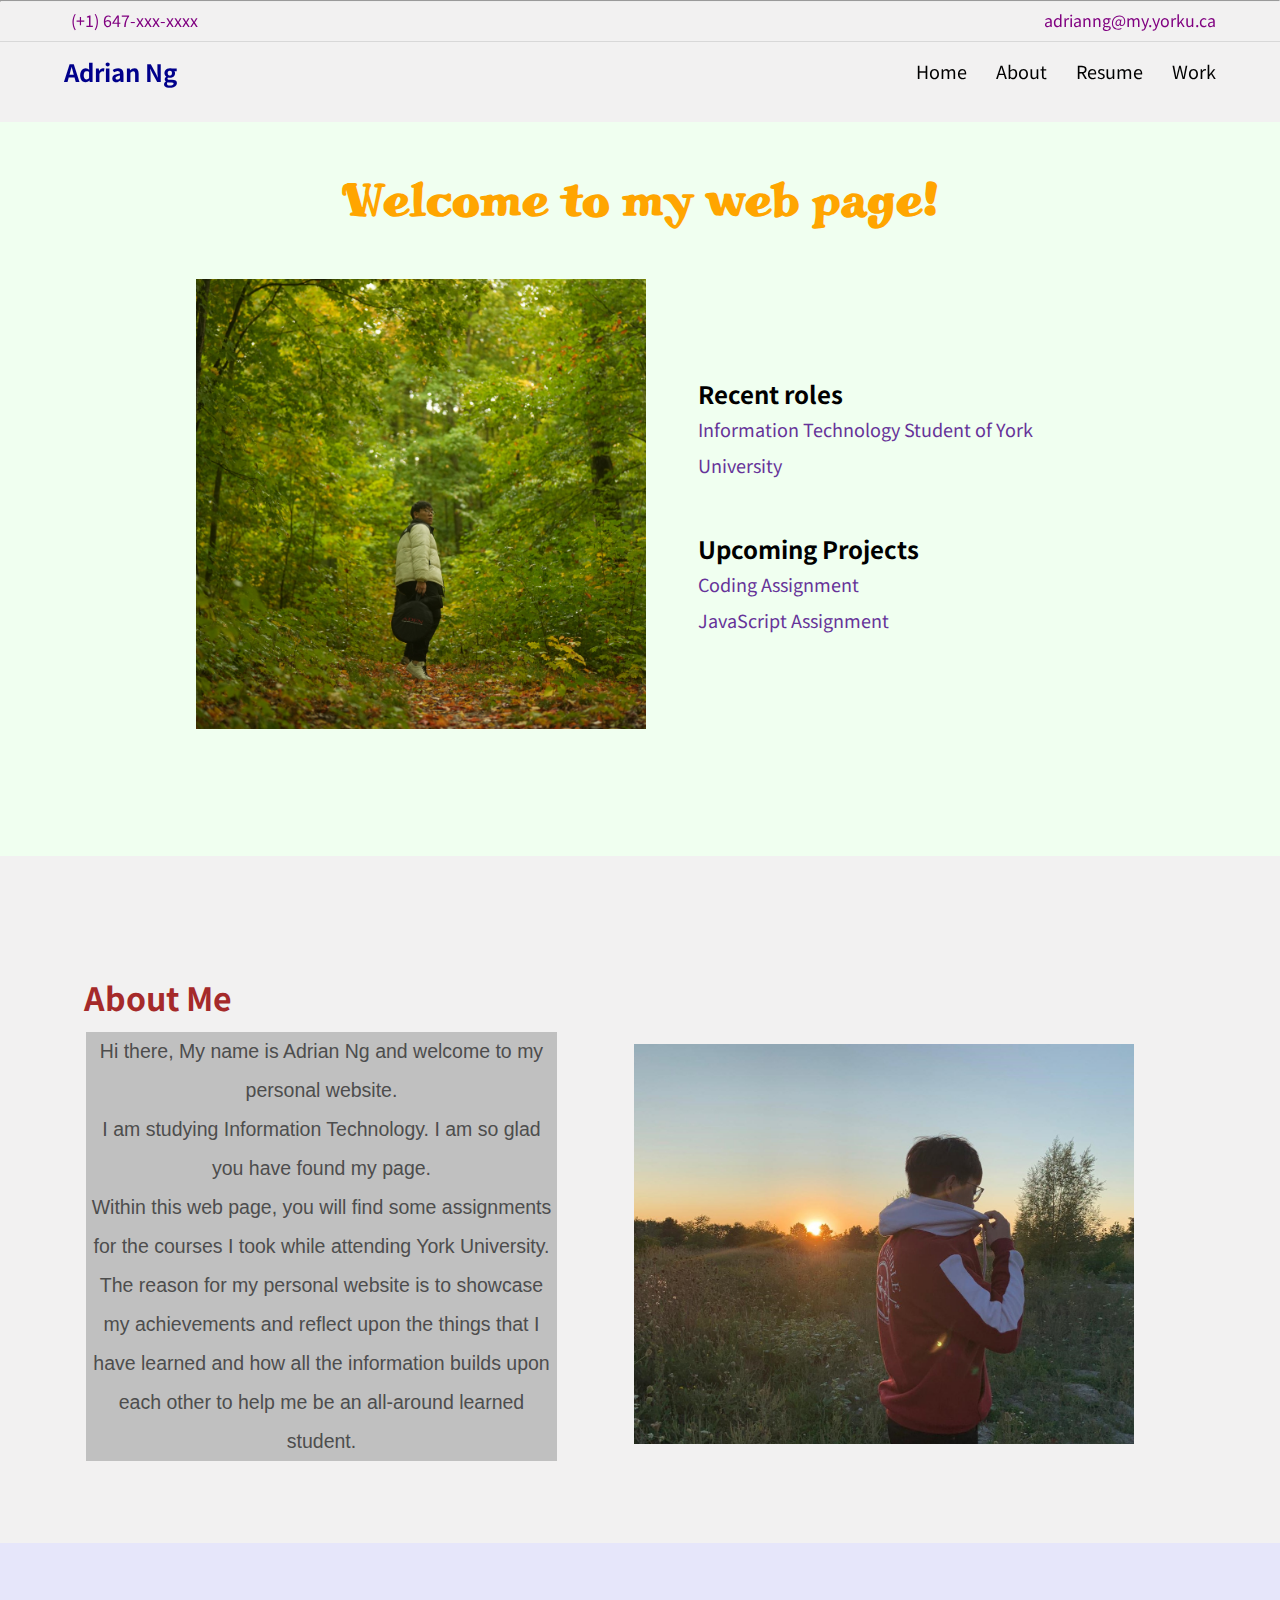
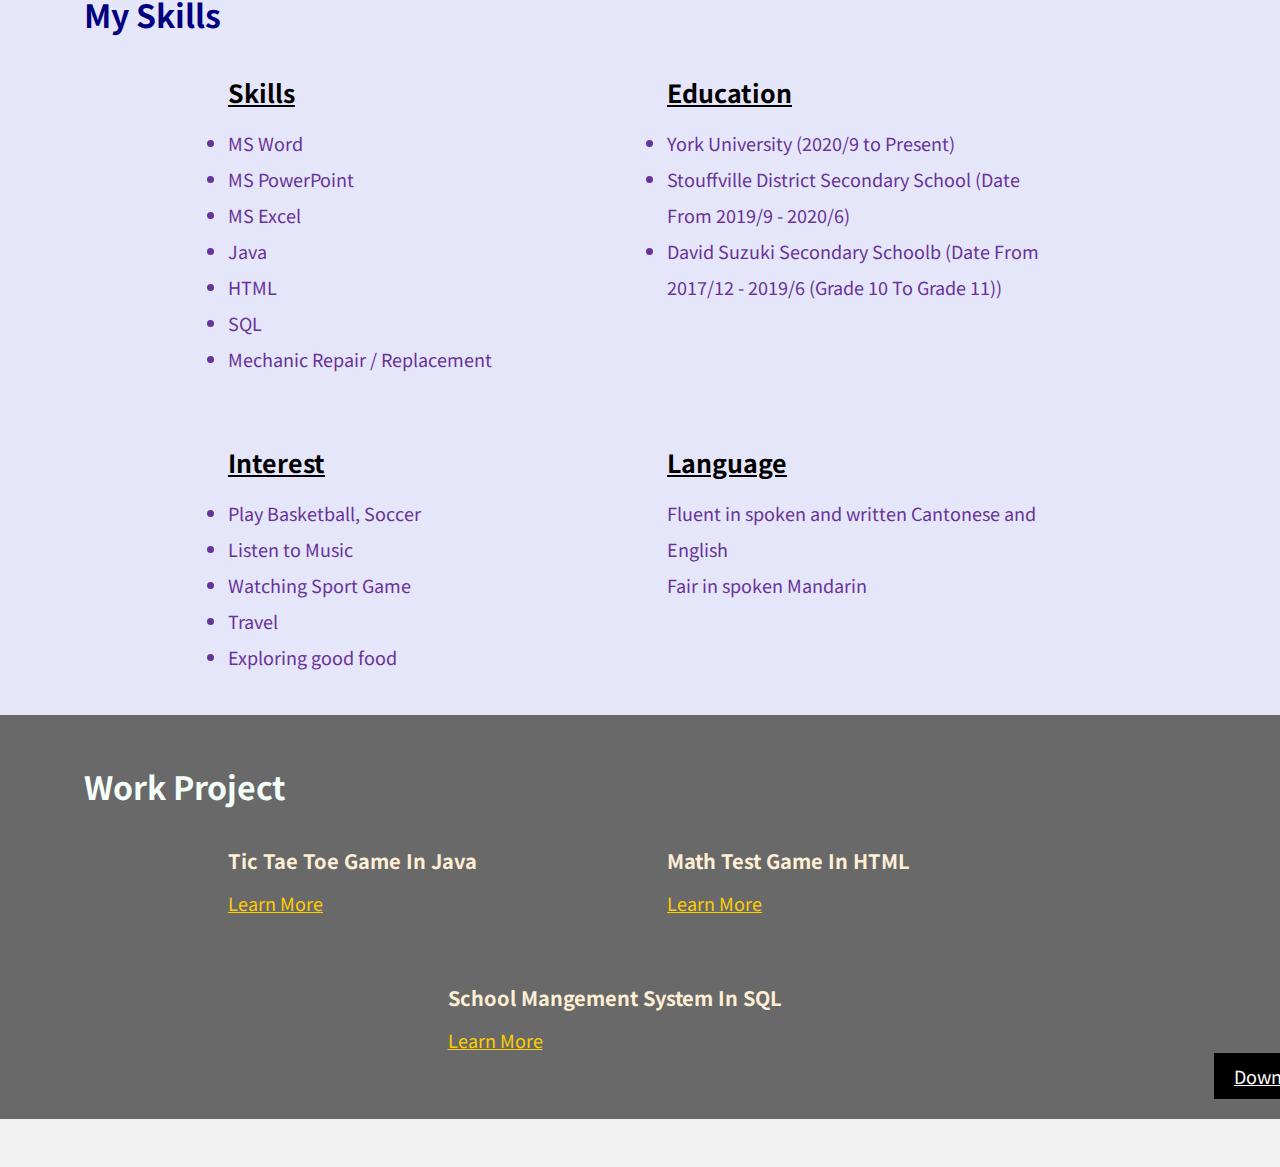
<file: index.html>
<!DOCTYPE html>
<html lang="en" dir="ltr">
  <head>
    <meta charset="utf-8">
    <title>My Personal Homepage</title>
    <link href='https://fonts.googleapis.com/css?family=Miltonian+Tattoo' rel='stylesheet'> <!--https://www.w3schools.com/howto/howto_google_fonts.asp -->
    <link href='https://fonts.googleapis.com/css?family=Noto+Sans+SC' rel='stylesheet'> <!--https://www.w3schools.com/howto/howto_google_fonts.asp -->
    <link rel="stylesheet" type="text/css" href="style.css">
  </head>
  <body>
    <div class="navbar">
  <div class="top-nav">
    <div class="container">
      <span>
        <i class="mobile"></i> (+1) 647-xxx-xxxx
      </span>
      <span>
        <i class="email"></i> adrianng@my.yorku.ca
      </span>
    </div>
  </div>
  <nav>
    <div class="container">
      <a class="brand" href="index.html">Adrian Ng</a>
      <ul>
        <li class="bar"><a href="#welcome">Home</a></li>
        <li class="bar"><a href="#about">About</a></li>
        <li class="bar"><a href="#resume">Resume</a></li>
        <li class="bar"><a href="#project">Work</a></li>
      </ul>
    </div>
  </nav>
</div> <!-- end navbar -->
<hr>
<br><br><br><br><br>



<div id="welcome">
  <div class="container">
    <br><br>
    <h1>Welcome to my web page!</h1>
    <br><br>
    <table>
      <tr>
        <td>
          <img src="images/profile.jpeg" height="450" width="450" style="margin-left: 130px;">
        </td>
        <td>
          <h2>Recent roles</h2>
          <p class="mainpage">
            Information Technology Student of York University
          </p>
          <br><br>
          <h2>Upcoming Projects</h2>
          <p class="mainpage">
            Coding Assignment
            <br>
            JavaScript Assignment
          </p>

        </td>
      </tr>
    </table>
  </div>
  <br><br><br><br><br>
</div> <!--END OF HOME-->


<div id="about">
  <br><br>
  <div class="container">
    <h3>About Me</h3>
    <table>
      <tr>
        <td>
          <p class="paragraph">
          Hi there, My name is Adrian Ng and welcome to my personal website. <br>
          I am studying Information Technology. I am so glad you have found my page.
          <br>Within this web page, you will find some assignments for the courses I took while attending York University.
          The reason for my personal website is to showcase my achievements and reflect upon the things that I have learned and how all the
          information builds upon each other to help me be an all-around learned student.
          </p>
        </td>
        <td>
          <img src="images/about_me.jpg" height="400" width="500" style="margin-right: 80px;">
        </td>
      </tr>
    </table>
  </div>
</div><!-- end of about me-->


<div id="resume">
  <br><br>
  <div class="container">
    <h3>My skills</h3>
    <div class="listcenter">
      <br><br>
      <div class="myskills">
        <h4>Skills</h4>
          <ul>
            <li>MS Word</li>
            <li>MS PowerPoint</li>
            <li>MS Excel</li>
            <li>Java</li>
            <li>HTML</li>
            <li>SQL</li>
            <li>Mechanic Repair / Replacement</li>
          </ul>
      </div>
      <div class="myskills">
        <h4>Education</h4>
        <ul>
          <li>York University (2020/9 to Present)</li>
          <li>Stouffville District Secondary School (Date From 2019/9 - 2020/6)</li>
          <li>David Suzuki Secondary Schoolb (Date From 2017/12 - 2019/6 (Grade 10 To Grade 11))</li>
        </ul>
      </div>
      <div class="myskills">
        <h4>Interest</h4>
        <ul>
          <li>Play Basketball, Soccer</li>
          <li>Listen to Music</li>
          <li>Watching Sport Game</li>
          <li>Travel</li>
          <li>Exploring good food</li>
        </ul>
      </div>
      <div class="myskills">
        <h4>Language</h4>
        <p>Fluent in spoken and written Cantonese and English
          <br>Fair in spoken Mandarin
        </p>

      </div>
    </div>
  </div> <!-- end of skills-->


  <div id="project">
    <br><br>
    <div class="container">
      <h3>Work Project</h3>
      <div class="listcenter">
        <div class="work">
          <h4>Tic Tae Toe Game in Java</h4>
          <a href="project/TicTaeToe/game/assignment.html" class="btn">Learn More</a>
        </div>
        <div class="work">
          <h4>Math Test Game in HTML</h4>
          <a href="project/MathQuiz/game/index.html" class="btn">Learn More</a>
        </div>
        <div class="work">
          <h4>School Mangement System in SQL</h4>
          <a href="#" class="btn">Learn More</a>
        </div>
      </div>
      <a href="#" class="btnDownload">Download CV</a>
    </div>
  </div> <!--end of project-->
</div>
<br><br>

<!--jquery-->
<script type="text/javascript" src="https://code.jquery.com/jquery-3.2.1.min.js"></script>
<script type="text/javascript">
  $(window).scroll(function(event) {
          var scroll = $(window).scrollTop();

          if (scroll > 200) {
              $(".navbar").addClass('solid');
          } else {
              $(".navbar").removeClass('solid');
          }
      });
</script>

  </body>
</html>
</file>
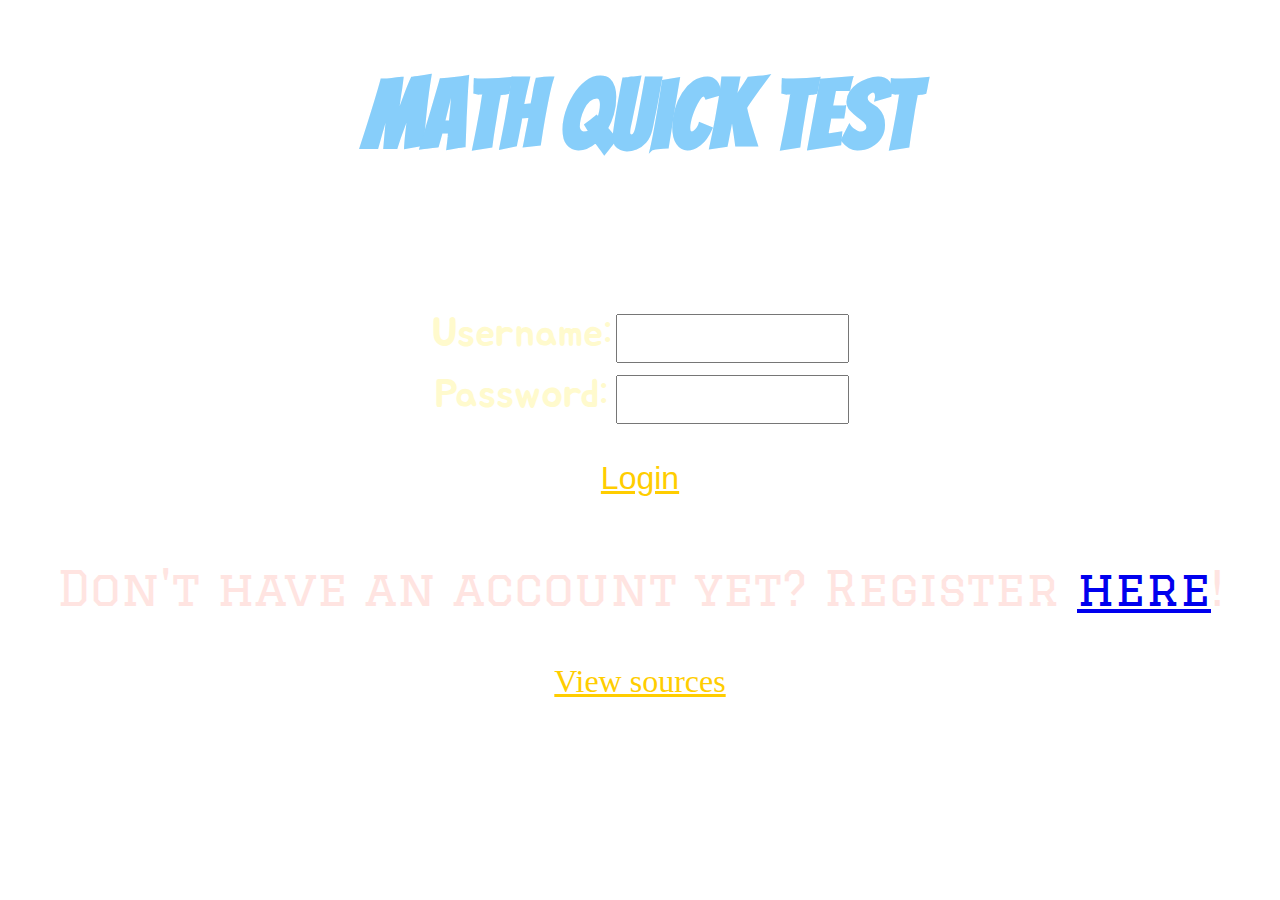
<file: project/MathQuiz/game/index.html>
<!--
  Matthew Yu, Adrian Ng
	2/26/2020
	The main page of the quiz website
	This file is the homepage of the quiz, mainly for login so it can store data
-->
<!-- TODO:
  * Recode index.html since I want to make all login into on .php format, it can be easier to manage (If have time)
  * Make a tip text to tell user answer should be rounded
  * leaderboard for quiz success 100% time record
-->
<!DOCTYPE html>
<html>
  <head>
    <meta charset="utf-8">

    <title>Quiz user registeration</title>

    <!-- link of the resources we will use -->
    <link href='https://fonts.googleapis.com/css?family=Bangers' rel='stylesheet'> <!-- https://www.w3schools.com/howto/howto_google_fonts.asp -->
    <link href='https://fonts.googleapis.com/css?family=Graduate' rel='stylesheet'> <!-- https://www.w3schools.com/howto/howto_google_fonts.asp -->
    <link href='https://fonts.googleapis.com/css?family=Jua' rel='stylesheet'> <!-- https://www.w3schools.com/howto/howto_google_fonts.asp -->
    <link rel="stylesheet" href="style.css">

  </head>
  <body>

    <h1>Math Quick Test</h1>
    <br>
    <br>
    <form action="mainPage/verify.php" method="POST">
      <table>
        <tr>
          <td class="username">Username: </td>
          <td><input type="text" name="txtUsername" size="25" required></td>
        </tr>
        <tr>
          <td class="password">Password:</td>
          <td><input type="password" name="txtPassword" size="25" required></td>
        </tr>
        <br>
        <br>
      </table>
      <br>
      <input class="btn" type="submit" value="Login">
    </form>

    <p>Don't have an account yet? Register <a href="register/register.php">here</a>!</p>

    <a class="btn" href="sources">View sources</a>

  </body>
</html>
</file>
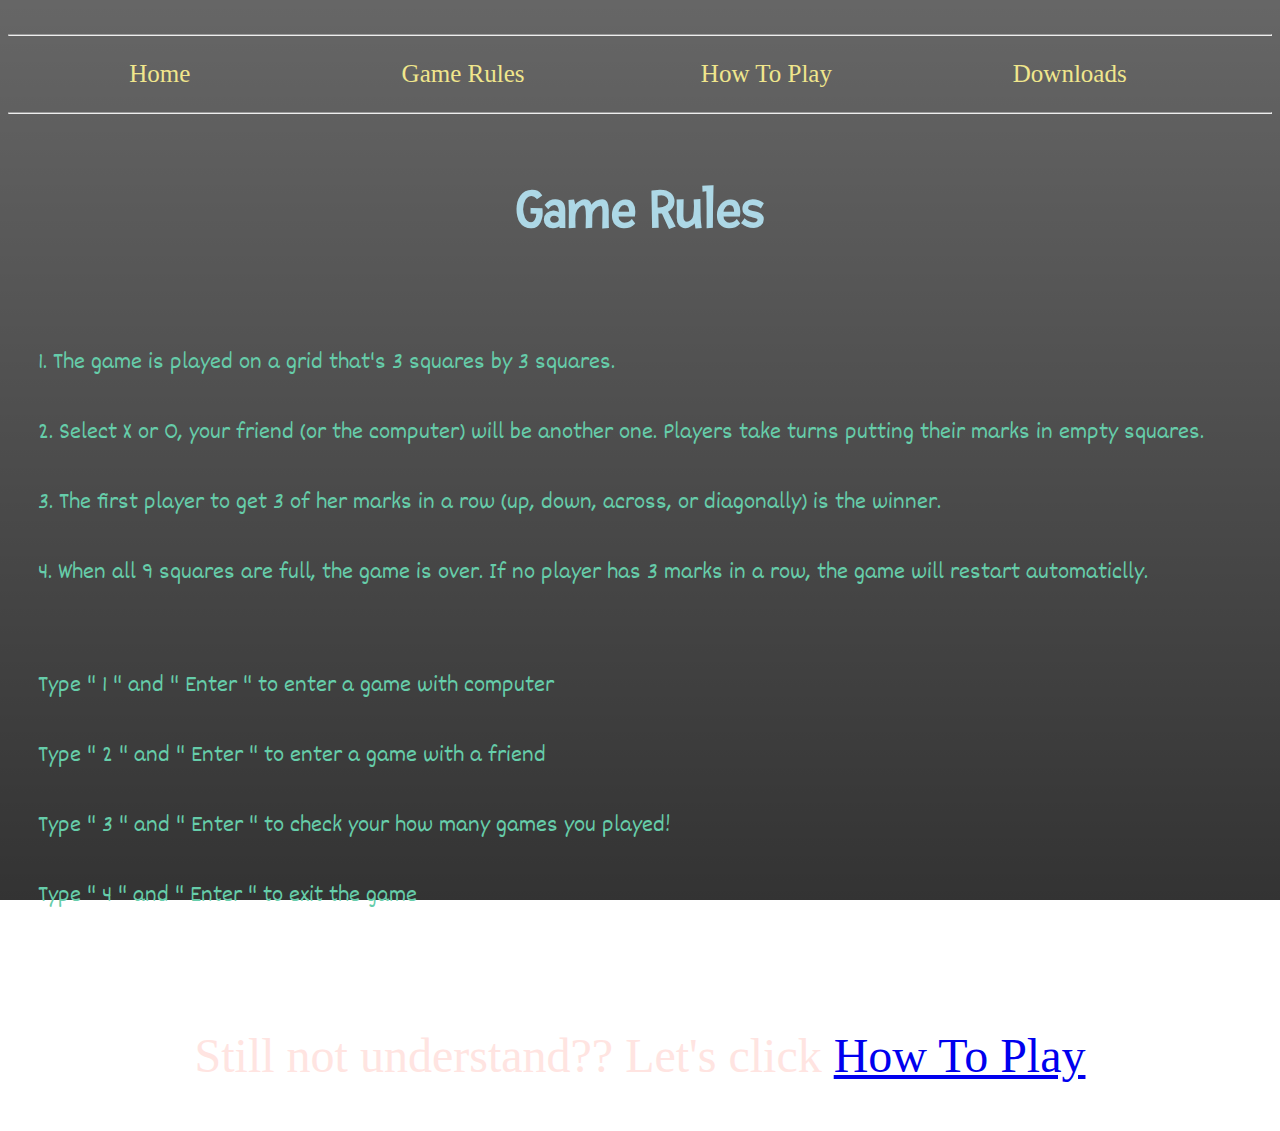
<file: project/TicTaeToe/game/GameControl/index.html>
<!DOCTYPE html>
<html lang="en" dir="ltr">
  <head>
    <meta charset="utf-8">
    <title> TicTacToe</title>
    <link href='https://fonts.googleapis.com/css?family=Dekko' rel='stylesheet'>
      <link href='https://fonts.googleapis.com/css?family=Fresca' rel='stylesheet'>
    <link rel="stylesheet" href="../style.css">
  </head>
  <body>
    
    <br><hr>

    <ul class="navigation-bar-start">
      <li class="navigation-bar"><a href="../assignment.html">Home</a></li>
      <li class="navigation-bar"><a href="index.html">Game Rules</a></li>
      <li class="navigation-bar"><a href="../HowToPlay/index.html">How To Play</a></li>
      <li class="navigation-bar"><a href="../Downloads/index.html">Downloads</a></li>
    </ul>

    <hr><br>

    <h1>Game Rules</h1>

    <br><br>

    <table class="tips">

        <tr><p class="tips">1. The game is played on a grid that's 3 squares by 3 squares.</p></tr>
        <tr><p class="tips">2. Select X or O, your friend (or the computer) will be another one. Players take turns putting their marks in empty squares.</p></tr>
        <tr><p class="tips">3. The first player to get 3 of her marks in a row (up, down, across, or diagonally) is the winner.</p></tr>
        <tr><p class="tips">4. When all 9 squares are full, the game is over. If no player has 3 marks in a row, the game will restart automaticlly.</p></tr>

        <br>

        <tr><p class="tips"> Type " 1 " and " Enter " to enter a game with computer</p></tr>
        <tr><p class="tips"> Type " 2 " and " Enter " to enter a game with a friend</p></tr>
        <tr><p class="tips"> Type " 3 " and " Enter " to check your how many games you played!</p></tr>
        <tr><p class="tips"> Type " 4 " and " Enter " to exit the game</p></tr>

        <br><br>

    </table>

      <p class="click">Still not understand?? Let's click <a href="../HowToPlay/index.html"> How To Play</a></p>

   </body>
 </html>
</file>
<file: style.css>
body {
	background-color: #F2F1F1;
}
* {
    font-family: 'Noto Sans SC';
    margin: 0;
    padding: 0;
    columns: #0F0F0F;
}

.listcenter {
	display: flex;
	flex-wrap: wrap;
	justify-content: center;
}
.btn{
	/* editing the text */
  text-decoration: underline;
  font-size: 18px;
  color: #ffcd00;
  border-style: hidden;
	border-radius: 38px;
  transition: all 0.2s ease-in-out;
  background-color: inherit;
}
.btn:hover {
  color: rgba(255, 255, 255, 1);
  background-color: #2196f3;
  box-shadow: 0 5px 15px rgba(145, 92, 182, .4);
}

.btnDownload{
  background-color: black;
	position: relative;
	left:1150px;
	bottom:30px;
  /* editing the text */
  font-size: 18px;
  color: white;
	/* padding*/
	padding-right: 20px;
	padding-left: 20px;
	padding-top: 10px;
	padding-bottom: 10px;

	box-sizing: border-box;
	margin-right: 50px;
	text-align: center;
}
.btnDownload:hover {
color: black;
background-color:white;
box-shadow: 0 5px 15px rgba(145, 92, 182, .4);
}


#welcome{
	background-color: HoneyDew;
}

.container {
    margin: 0 auto;
    max-width: 1280px;
    width: 90%;
}

.navbar {
	z-index: 999;
	position: fixed;
	top: 0;
	left: 0;
	right: 0;
	transition: all .5s;
}

.navbar.solid {
    background-color: lightgrey;
    box-shadow: 0 6px 10px 0 rgba(0, 0, 0, 0.14), 0 1px 18px 0 rgba(0, 0, 0, 0.12), 0 3px 5px -1px rgba(0, 0, 0, 0.3);
}

.navbar .top-nav {
    line-height: 40px;
    color: purple;
    border-bottom: 1px solid #D8D8D8;
}

.navbar .top-nav .container {
    display: flex;
    justify-content: space-between;
}

.navbar .top-nav .container span i {
    font-size: 14px;
    margin-right: 7px;
}

.navbar nav {
    line-height: 60px;
}

.navbar nav .container {
    display: flex;
    justify-content: space-between;
}
.navbar nav a.brand {
    text-decoration: none;
    font-size: 1.5rem;
    font-weight: bold;
    color: darkblue;
}

.navbar nav ul li {
    display: inline-block;
}

.navbar nav ul li:not(:last-child) {
    margin-right: 25px;
}
.navbar nav ul li a {
    text-decoration: none;
    color: black;
}
.bar a:hover {

  border: solid;
  border-color: white;
}
h1 {
  font-size: 3em;
  font-family: 'Miltonian Tattoo';
  color: Orange;
  border-style: hidden;
  text-align: center;
}
h2
{
  margin-left: 50px;
  margin-right: 100px;
}
.mainpage{
  margin-left: 50px;
  margin-right: 150px;
}


#about {
	padding-top: 70px;
	padding-bottom: 80px;
}
#about h3{
  text-transform: capitalize;
  margin-bottom: 50px;
  color: brown;
	font-size: 2em;
	margin-bottom: 10px;
	margin-left: 20px;

}
.paragraph {
	font-family: sans-serif;
	color:#4d4d4d;
	font-size: 19.5px;
	line-height: 2em;
	text-align: center;
	margin-left: 20px;
	margin-right: 75px;
	background-color: silver;
}


#resume{
	background-color:lavender;
}
#resume h3{
	text-transform: capitalize;
  margin-bottom: 50px;
  color: NAVY;
	font-size: 2em;
	margin-bottom: 10px;
	margin-left: 20px;
}

.myskills h4{
	text-transform: capitalize;
	margin-bottom: 15px;
	font-size: 25px;
	text-decoration: underline;
}
.myskills .listcenter {
	margin-left: -20px;
	margin-right: -20px;
}

.myskills {
	max-width: 385px;
	width: 385px;
	margin: 27px;
	margin-bottom: 40px;
}
.myskills ul ,li ,p{
	color: RebeccaPurple;
	font-size: 18px;
	line-height: 2em;
}


#project{
	background-color: DimGray;
}
#project h3{
	text-transform: capitalize;
  margin-bottom: 50px;
  color: MintCream;
	font-size: 2em;
	margin-bottom: 10px;
	margin-left: 20px;
}

.work h4{
	text-transform: capitalize;
	margin-bottom: 15px;
	font-size: 20px;
	color: PapayaWhip;

}
.work .listcenter {
	margin-left: -20px;
	margin-right: -20px;
}

.work {
	max-width: 385px;
	width: 385px;
	margin: 27px;
	margin-bottom: 40px;
}
</file>
<file: project/MathQuiz/game/style.css>
h1 {
  font-size: 6em;
  font-family: Bangers;
  text-align: center;
  color:lightskyblue;
}

p{
  font-size: 3em;
  font-family: Graduate;
  text-align: center;
  color: MistyRose;
}

table{
  font-size: 2.5em;
  font-family: Jua;
  text-align: center;
  margin-left: auto;
  margin-right: auto;
  color:LemonChiffon;
}
input{
  padding:15px 6px;
}

.btn{
  /* center the button */
  display: block;
  text-align: center;
  margin-left: auto;
  margin-right: auto;
  /* editing the text */
  text-decoration: underline;
  font-size: 2em;
  color: #ffcd00;
  border-style: hidden;
  transition: all 0.2s ease-in-out;
  background-color: inherit;
}
.btn:hover {
  color: rgba(255, 255, 255, 1);
  background-color: #2196f3;
  box-shadow: 0 5px 15px rgba(145, 92, 182, .4);
}

body{
	background-image: url("https://d2r55xnwy6nx47.cloudfront.net/uploads/2019/12/MATH-2019_2880x1620_Lede_v01-2880x1620.jpg");
}
</file>
<file: project/TicTaeToe/game/style.css>
.navigation-bar-start {
  list-style-type: none; /*把所有圓點都刪除*/
  margin: 0;
  padding: 0;
  overflow: hidden;
  background-color: rgba(20,20,20,0); /*rgba means rgb color + opacity, 0 opacity means invisible background*/
}
.navigation-bar {
    float: left;
  width: 24%; /*make 4 boxes by using 100/4 which is equals to 24.5 */

}
.navigation-bar a {
    display: block;
  color: Khaki  ;
  text-align: center;
  padding: 16px 25px;
  text-decoration: none;
  font-size: 25px; /*since it is a website so it has a underline text-decoration, make it to none can make it invisible*/
}
.navigation-bar a:hover {
    background-color: rgb(100,100,100);
  	border-radius: 8px;
}
body{
  background-attachment: fixed;
  background-image: linear-gradient(rgba(0, 0, 0, 0.6),rgba(0, 0, 0, 0.8)), url(https://wallpoper.com/images/00/43/32/27/tic-tac-toe-game-over_00433227.jpg);
}
h1{
    text-align: center;
    font-size: 3.5em;
    color: lightblue;
    font-family: Fresca;
}
.name{
    text-align: center;
    font-size: 2em;
    color: sandybrown;
    font-family: gafata;
}
.image{
    text-align: center;
    margin-left: auto;
    margin-right: auto;
}
.tips{
    color: white;
    text-align: left;
    font-size: 25px;
    text-indent: 30px;
    line-height: 180%;
    font-family: Dekko;
    color: #66CDAA;
}
.paragraph{
      color: MistyRose;
      margin-left: 300px;
      margin-right: 300px;
      text-align: center;
      font-size: 25px;
      text-indent: 50px;
      line-height: 200%;
      font-family: Antic;
}
.paragraph1{
      color: violet;
      margin-left: 300px;
      margin-right: 300px;
      text-align: center;
      font-size: 23px;
      text-indent: 50px;
      line-height: 200%;
      font-family: Antic;
}
.paragraph2{
      color: powderblue;
      margin-left: auto;
      margin-right: auto;
      text-align: center;
      font-size: 20px;
      text-indent: 40px;
      line-height: 200%;
      font-family: denk one;
    }

.bar{
    float: center;
    width: 49%; /*make 4 boxes by using 100/4 which is equals to 24.5 */

}
.bar a {
  display: block;
  color: royalBlue ;
  text-align: center;
  padding: 16px 100px;
  text-decoration: none;
  font-size: 25px; /*since it is a website so it has a underline text-decoration, make it to none can make it invisible*/

}
.bar a:hover {
    background-color: rgb(100,100,100);
  	border-radius: 8px;
}
table{
  margin-left: auto;
  margin-right: auto;
}
.click{

    font-size: 3em;
    font-family: Graduate;
    text-align: center;
    color: MistyRose;

}
</file>
